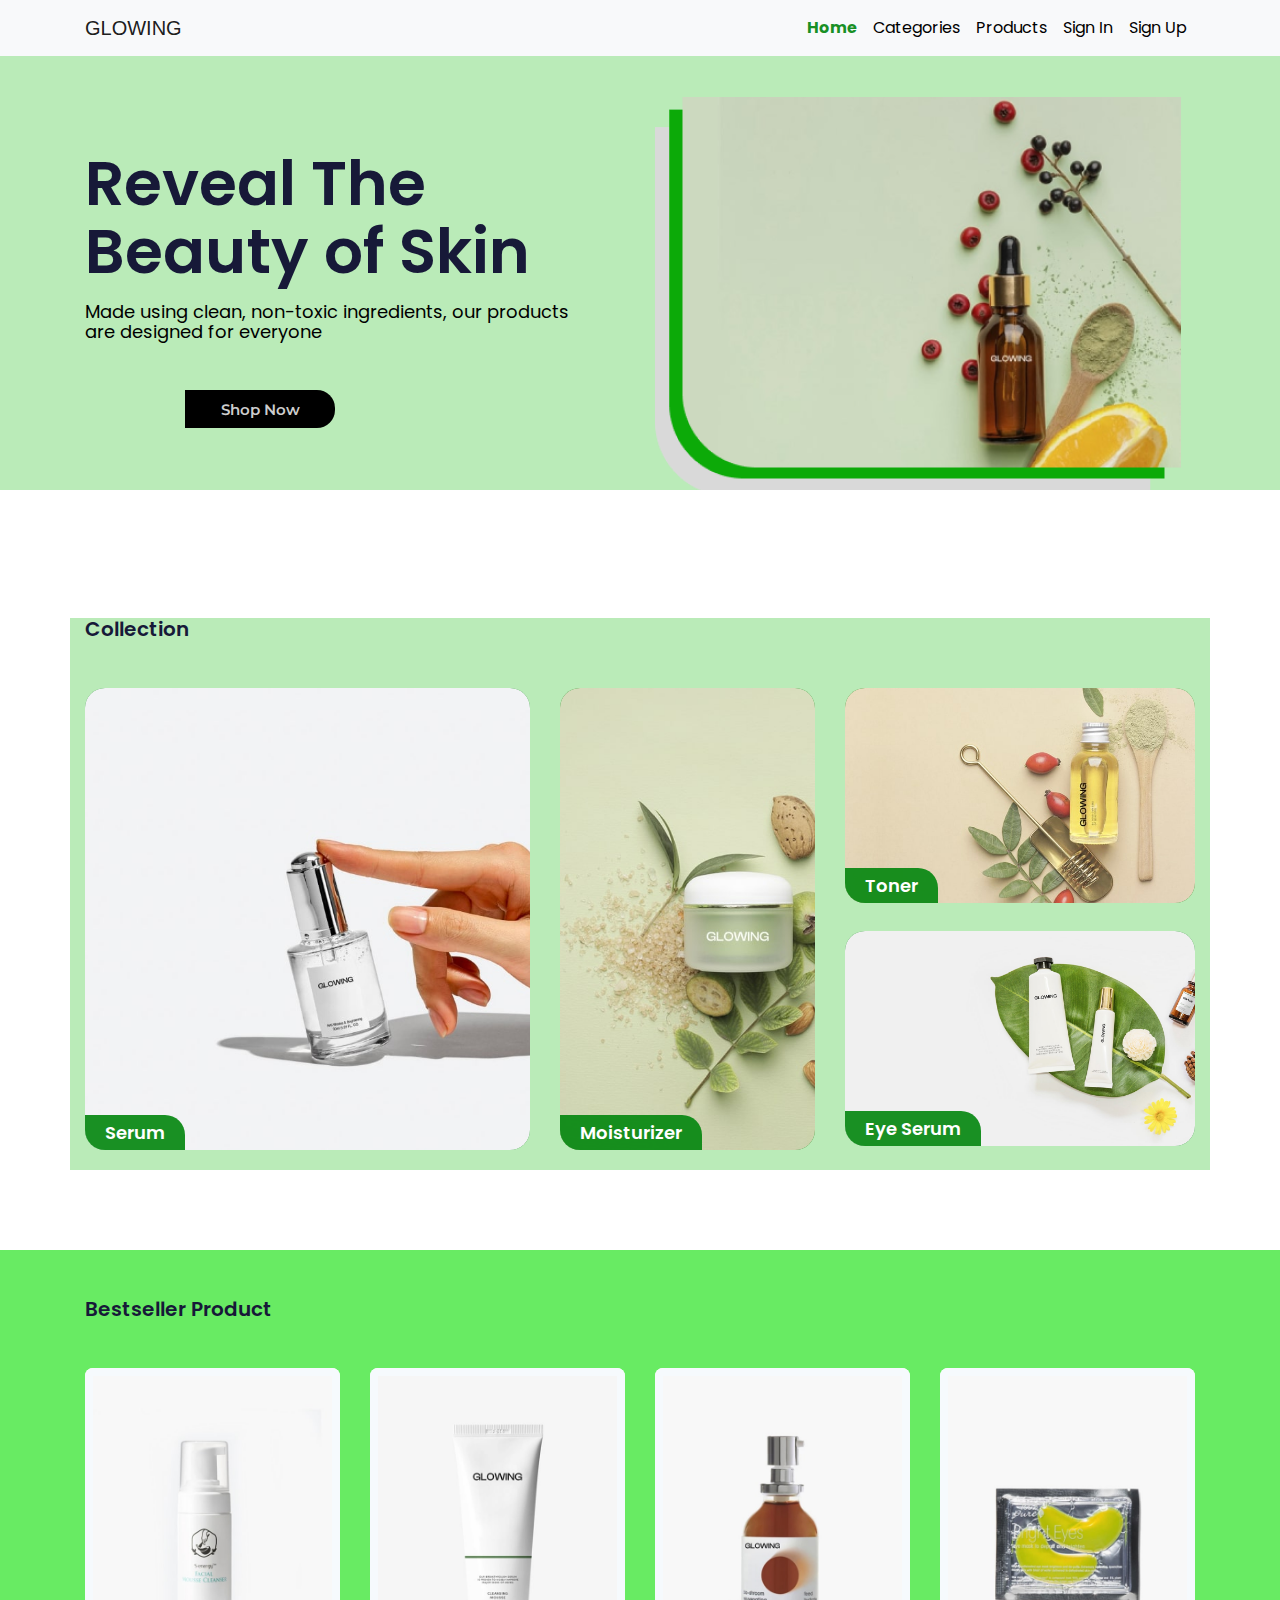
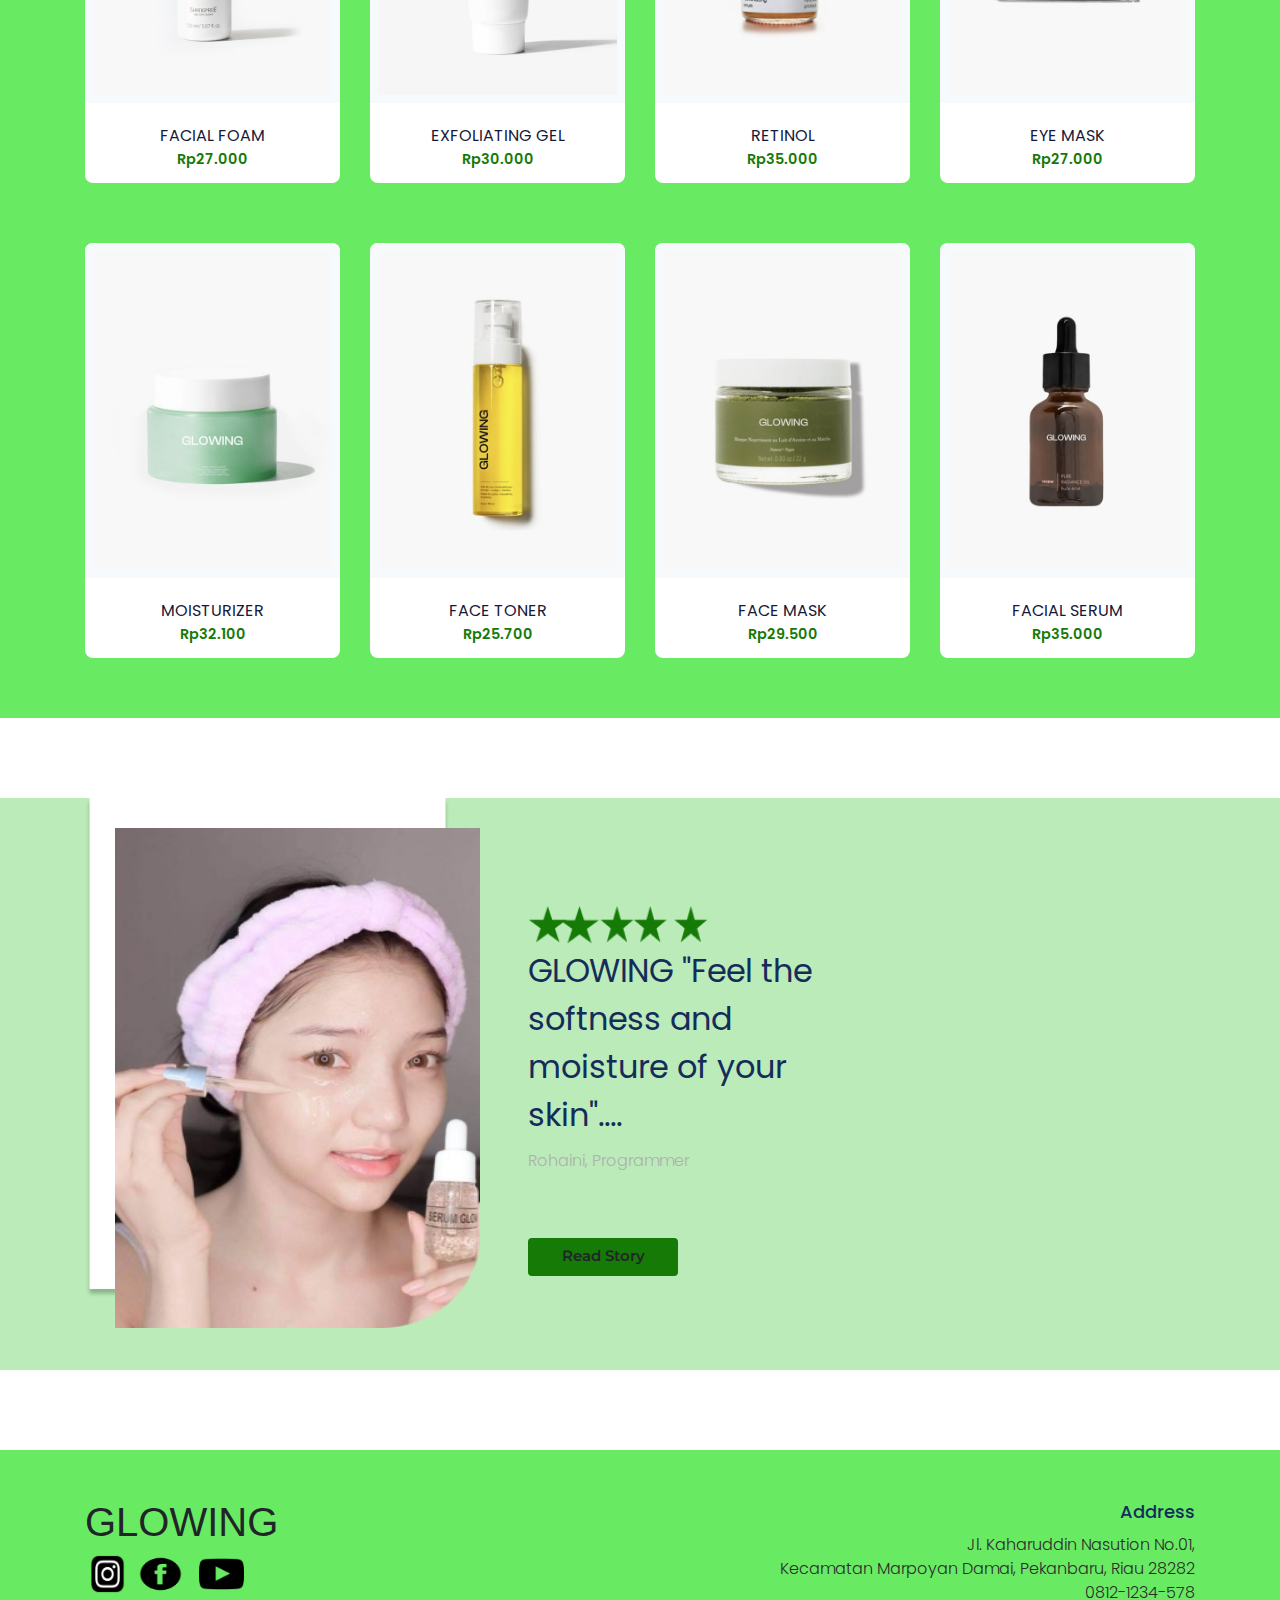
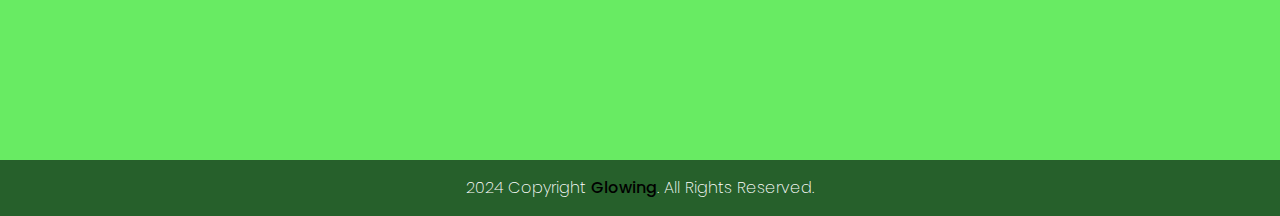
<file: index.html>
<!DOCTYPE html>
<html lang="en">
<head>
    <meta charset="UTF-8">
    <meta http-equiv="X-UA-Compatible" content="IE=edge">
    <meta name="viewport" content="width=device-width, initial-scale=1.0">
    <link rel="stylesheet" href="frontend/libraries/bootstrap/css/bootstrap.css">
    <link href="https://fonts.googleapis.com/css2?family=Montserrat:wght@100;300;400;500;600;700;800&family=Poppins:wght@400;500;600;800&display=swap" rel="stylesheet">
    <link rel="stylesheet" href="frontend/styles/main.css">
    <title>GLOWING</title>
</head>
<body>
  <header>
    <nav class="navbar navbar-expand-lg navbar-light fixed-top bg-light">
      <div class="container">
        <a class="navbar-brand" href="#">
          GLOWING
        </a>
        <button class="navbar-toggler" type="button" data-toggle="collapse" data-target="#navbarSupportedContent" aria-controls="navbarSupportedContent" aria-expanded="false" aria-label="Toggle navigation">
          <span class="navbar-toggler-icon"></span>
        </button>
        <div class="collapse navbar-collapse" id="navbarSupportedContent">
          <ul class="navbar-nav ml-auto">
            <li class="nav-item">
              <a class="nav-link active" href="index.html">Home</a>
            </li>
            <li class="nav-item">
              <a class="nav-link" href="#">Categories</a>
            </li>
            <li class="nav-item">
              <a class="nav-link" href="pages/detail.html">Products</a>
            </li>
            <li class="nav-item">
              <a class="nav-link" href="pages/login.html">Sign In</a>
            </li>
            <li class="nav-item">
              <a class="nav-link" href="#">Sign Up</a>
            </li>
          </ul>
        </div>
      </div>
    </nav>
  </header>

  <!-- Hero Banner -->
  <section class="pt-5 hero-banner">
    <div class="container">
      <div class="row align-items-center">
        <div class="col-md-6 pr-5">
          <h1 class="mb-3">
            Reveal The <br> Beauty of Skin
          </h1>
          <p class="mb-5 w-100">
            Made using clean, non-toxic ingredients, our products <br> are designed for everyone
          </p>
          <button class="btn btn-cta p-2">Shop Now</button>
        </div>
  
        <div class="col-md-6 pl-6 mt-5">
          <div>
            <img src="frontend/images/banner 1.png" alt="" class="img-fluid ">
            <!-- <img src="frontend/images/banner-frame.png" alt="" class="img-fluid position-absolute banner-img-frame">
            <img src="frontend/images/banner-frame-1.png" alt="" class="img-fluid position-absolute banner-img-frame-1"> -->
          </div>
        </div>
      </div>
    </div>
  </section>

  <!-- Trend Categories -->
  <section class="container categories">
    <h4 class="mb-5">Collection</h4>
    <div class="row">
      <div class="col-6 col-md-5 component-categories d-block">
        <div class="tag">
          <span>Serum</span>
        </div>
        <a href="pages/detail.html">
          <div class="categories-thumbnail">
            <div class="categories-image" style="background-image: url('frontend/images/collection-1.jpg');">
            </div>
          </div>
        </a>
      </div>
      <div class="col-6 col-md-3 component-categories d-block">
        <div class="tag">
          <span>Moisturizer</span>
        </div>
        <a href="pages/detail.html">
          <div class="categories-thumbnail">
            <div class="categories-image" style="background-image: url('frontend/images/collection-2.jpg');">

            </div>
          </div>
        </a>
        <!-- <div class="card">card</div> -->
      </div>
      <div class="col-12 col-md-4">
        <div class="row">
          <div class="col-12 col-md-12 component-categories d-block">
            <div class="tag">
              <span>Toner</span>
            </div>
            <a href="pages/detail.html">
              <div class="categories-thumbnail-small">
                <div class="categories-image" style="background-image: url('frontend/images/collection-3.jpg');">
    
                </div>
              </div>
            </a>
          </div>
        </div>
        <div class="row mt-2">
          <div class="col-12 col-md-12 component-categories d-block">
            <div class="tag">
              <span>Eye Serum</span>
            </div>
            <a href="pages/detail.html">
              <div class="categories-thumbnail-small">
                <div class="categories-image" style="background-image: url('frontend/images/collection-4.jpg');">
    
                </div>
              </div>
            </a>
          </div>
        </div>
      </div>
    </div>
  </section>

  <!-- Bestseller Products -->
  <section class="popular-products">
    <div class="container">
      <div class="row">
        <div class="col-12">
          <h4 class="mb-5 mt-5">Bestseller Product</h4>
        </div>
      </div>
      <div class="row">
        <div class="col-6 col-md-4 col-lg-3">
          <a href="pages/detail.html" class="component-products d-block"> 
            <div class="products-image mb-4">
              <img src="frontend/images/product-01.jpg" alt="" class="w-100">
            </div>
            <div class="products-text mb-2">
              Facial Foam
            </div>
            <div class="products-price">
              Rp27.000
            </div>
          </a>
        </div>
        <div class="col-6 col-md-4 col-lg-3">
          <a href="pages/detail.html" class="component-products d-block"> 
            <div class="products-image mb-4">
              <img src="frontend/images/product-02.jpg" alt="" class="w-100">
            </div>
            <div class="products-text mb-2">
              Exfoliating Gel
            </div>
            <div class="products-price">
              Rp30.000
            </div>
          </a>
        </div>
        <div class="col-6 col-md-4 col-lg-3">
          <a href="pages/detail.html" class="component-products d-block"> 
            <div class="products-image mb-4">
              <img src="frontend/images/product-03.jpg" alt="" class="w-100">
            </div>
            <div class="products-text mb-2">
              Retinol
            </div>
            <div class="products-price">
              Rp35.000
            </div>
          </a>
        </div>
        <div class="col-6 col-md-4 col-lg-3">
          <a href="pages/detail.html" class="component-products d-block"> 
            <div class="products-image mb-4">
              <img src="frontend/images/product-04.jpg" alt="" class="w-100">
            </div>
            <div class="products-text mb-2">
              Eye Mask
            </div>
            <div class="products-price">
              Rp27.000
            </div>
          </a>
        </div>
        <div class="col-6 col-md-4 col-lg-3">
          <a href="pages/detail.html" class="component-products d-block"> 
            <div class="products-image mb-4">
              <img src="frontend/images/product-05.jpg" alt="" class="w-100">
            </div>
            <div class="products-text mb-2">
              Moisturizer
            </div>
            <div class="products-price">
              Rp32.100
            </div>
          </a>
        </div>
        <div class="col-6 col-md-4 col-lg-3">
          <a href="pages/detail.html" class="component-products d-block"> 
            <div class="products-image mb-4">
              <img src="frontend/images/product-06.jpg" alt="" class="w-100">
            </div>
            <div class="products-text mb-2">
              Face Toner
            </div>
            <div class="products-price">
              Rp25.700
            </div>
          </a>
        </div>
        <div class="col-6 col-md-4 col-lg-3">
          <a href="pages/detail.html" class="component-products d-block"> 
            <div class="products-image mb-4">
              <img src="frontend/images/product-07.jpg" alt="" class="w-100">
            </div>
            <div class="products-text mb-2">
              Face Mask
            </div>
            <div class="products-price">
              Rp29.500
            </div>
          </a>
        </div>
        <div class="col-6 col-md-4 col-lg-3">
          <a href="pages/detail.html" class="component-products d-block"> 
            <div class="products-image mb-4">
              <img src="frontend/images/product-08.jpg" alt="" class="w-100">
            </div>
            <div class="products-text mb-2">
              Facial Serum
            </div>
            <div class="products-price">
              Rp35.000
            </div>
          </a>
        </div>
      </div>
    </div>
  </section>

  <!-- Testimonial -->
  <section class="testimonial">
    <div class="container">
      <div class="row align-items-center">
        <div class="col-auto">
          <div class="testimonial-hero">
            <img src="frontend/images/testimonial-hero.png" alt="Testimonial" class="position-absolute testimonial-hero-image">
            <img src="frontend/images/testimonial-frame.png" alt="Testimonial" class="testimonial-frame">
          </div>
        </div>
        <div class="colfa-rotate-180 col-md-4 ml-5">
          <div class="stars align-items-center">
            <img src="frontend/images/STAR.png" alt="">
          </div>
          <h2 class="testimonial-text">GLOWING "Feel the softness and moisture of your skin"....</h2>
          <p class="testimonial-name
          ">Rohaini, Programmer</p>
          
          <a href="#" class="btn btn-testimonial mt-5">
            Read Story
          </a>
        </div>
      </div>
    </div><br><br><br>
  </section>

  <!-- Footer -->
  <div class="footer">
    <div class="container">
      <div class="row">
        <div class="col-6">
          <h1 class="mt-5 text-uppercase">Glowing</h1>
          <div class="d-flex flex-row">
            <a href="https://mail.google.com/mail/u/0/#inbox">
              <img src="frontend/images/icon-ig.png">
            </a>
            <img src="frontend/images/icon-fb.png"  class="ml-2">
            <img src="frontend/images/icon-youtube.png"  class="ml-3">
          </div>
        </div>
        <div class="col-6">
          <div class="footer-tag mt-5">
            <h3>Address</h3>
            <p>Jl. Kaharuddin Nasution No.01, <br>
              Kecamatan Marpoyan Damai, Pekanbaru, Riau 28282 <br>0812-1234-578
            </p>
          </div>
        </div>
      </div>
    </div>
  </div>

  <footer>
    <div class="container">
      <div class="row">
        <div class="col-12 text-center">
          <p class="pt-3">
            2024 Copyright <a href="#">Glowing</a>. All Rights Reserved.
          </p>
        </div>
      </div>
    </div>
  </footer> 


  <script src="frontend/libraries/jquery-3.6.0.min.js"></script>
  <script src="frontend/libraries/bootstrap/js/bootstrap.js"></script>
</body>
</html>
</file>
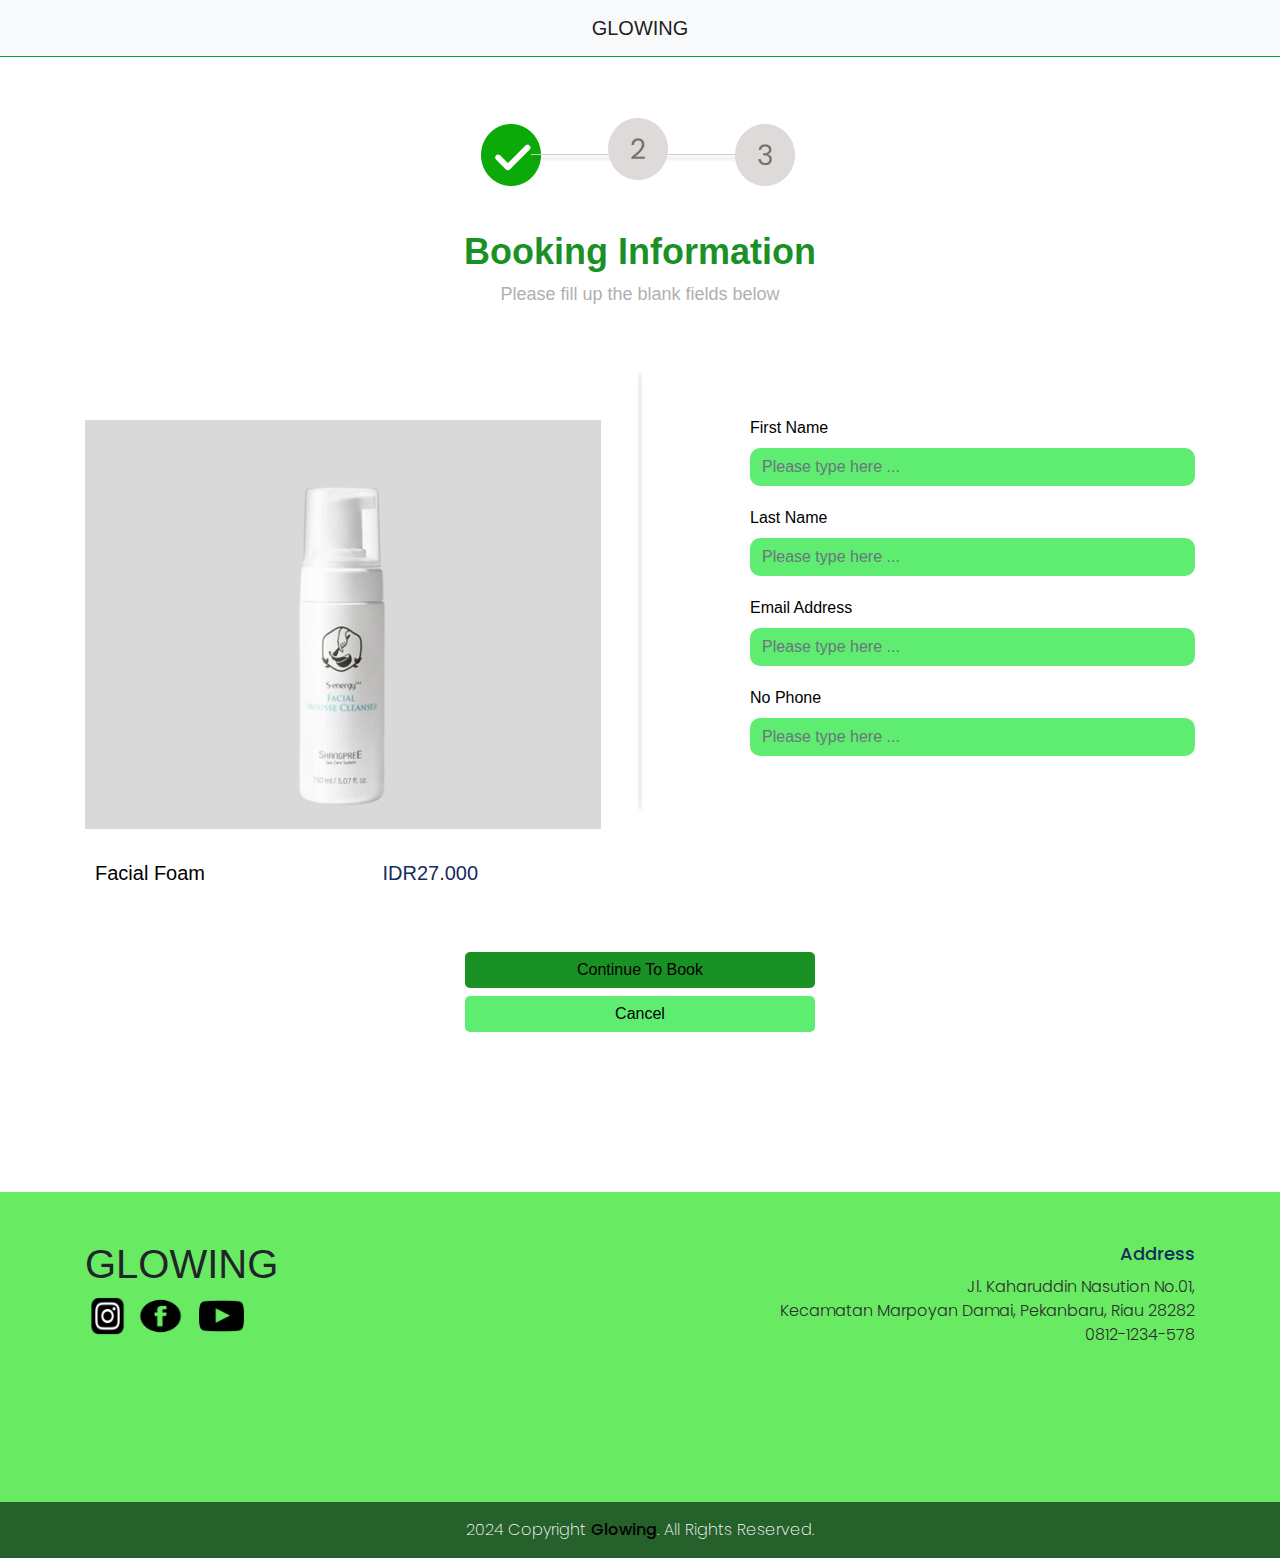
<file: pages/booking_page.html>
<!DOCTYPE html>
<html lang="en">
<head>
    <meta charset="UTF-8">
    <meta http-equiv="X-UA-Compatible" content="IE=edge">
    <meta name="viewport" content="width=device-width, initial-scale=1.0">
    <link rel="stylesheet" href="../frontend/libraries/bootstrap/css/bootstrap.css">
    <link href="https://fonts.googleapis.com/css2?family=Montserrat:wght@100;300;400;500;600;700;800&family=Poppins:wght@400;500;600;800&display=swap" rel="stylesheet">
    <link rel="stylesheet" href="../frontend/styles/main.css">
    <title>Booking Page</title>
</head>
<body>
  <header>
    <nav class="navbar navbar-expand-lg navbar-light bg-light">
      <div class="container">
        <a class="navbar-brand mx-auto" href="../index.html">GLOWING</a>
      </div>
    </nav>
  </header>

  <!-- Page Content -->
  <div class="container booking-page-1">
    <div class="row">
        <div class="col-12">
            <img src="../frontend/images/stepper1.png" class="mx-auto d-block stepper">
        </div>
        <div class="col-12">
            <div class="text-center">
                <h1 class="title-booking">Booking Information</h1>
                <p class="subtitle-booking">Please fill up the blank fields below</p>
            </div>
        </div>
    </div>
    <div class="row mt-5">
        <div class="col-md-5 mt-5">
            <img src="../frontend/images/pic-booking.png" alt="">
            <div class="row mt-4">
                <div class="col-6">
                    <p class="brand-book">Facial Foam</p>
                </div>
                <div class="col-6">
                    <p class="price-book">IDR27.000</p>
                </div>
            </div>
        </div>
        <div class="col-md-2">
            <img src="../frontend/images/garis.png" class="mx-auto d-block">
        </div>
        <div class="col-md-5 mt-4 form-booking">
            <label>First Name</label>
            <div class="input-group">
                <input type="text" class="form-control" placeholder="Please type here ...">
            </div>
            <label>Last Name</label>
            <div class="input-group">
                <input type="text" class="form-control" placeholder="Please type here ...">
            </div>
            <label>Email Address</label>
            <div class="input-group">
                <input type="email" class="form-control" placeholder="Please type here ...">
            </div>
            <label>No Phone</label>
            <div class="input-group">
                <input type="number" class="form-control" placeholder="Please type here ...">
            </div>
        </div>
    </div>
    <div class="row mt-5 mb-5">
        <div class="col-4"></div>
        <div class="col-4">
            <div class="text-center">
                <a href="booking_page_2.html" type="button" class="btn btn-md btn-dark btn-block btn-continue-booking">Continue To Book</a>
                <a href="detail.html" type="button" class="btn btn-md btn-dark btn-block btn-cancel-booking mt-2">Cancel</a>
            </div>
        </div>
        <div class="col-4"></div>
    </div>
  </div>
  <!-- Akhir Page Content -->

  <!-- Footer -->
  <div class="footer">
    <div class="container">
      <div class="row">
        <div class="col-6">
          <h1 class="mt-5 text-uppercase">Glowing</h1>
          <div class="d-flex flex-row">
            <img src="../frontend/images/icon-ig.png">
            <img src="../frontend/images/icon-fb.png"  class="ml-2">
            <img src="../frontend/images/icon-youtube.png"  class="ml-3">
          </div>
        </div>
        <div class="col-6">
          <div class="footer-tag mt-5">
            <h3>Address</h3>
            <p>Jl. Kaharuddin Nasution No.01, <br>
              Kecamatan Marpoyan Damai, Pekanbaru, Riau 28282 <br>0812-1234-578
            </p>
          </div>
        </div>
      </div>
    </div>
  </div>

  <footer>
    <div class="container">
      <div class="row">
        <div class="col-12 text-center">
          <p class="pt-3">
            2024 Copyright <a href="#">Glowing</a>. All Rights Reserved.
          </p>
        </div>
      </div>
    </div>
  </footer>
  
  



  <script src="../frontend/libraries/jquery-3.6.0.min.js"></script>
  <script src="../frontend/libraries/bootstrap/js/bootstrap.js"></script>
</body>
</html>
</file>
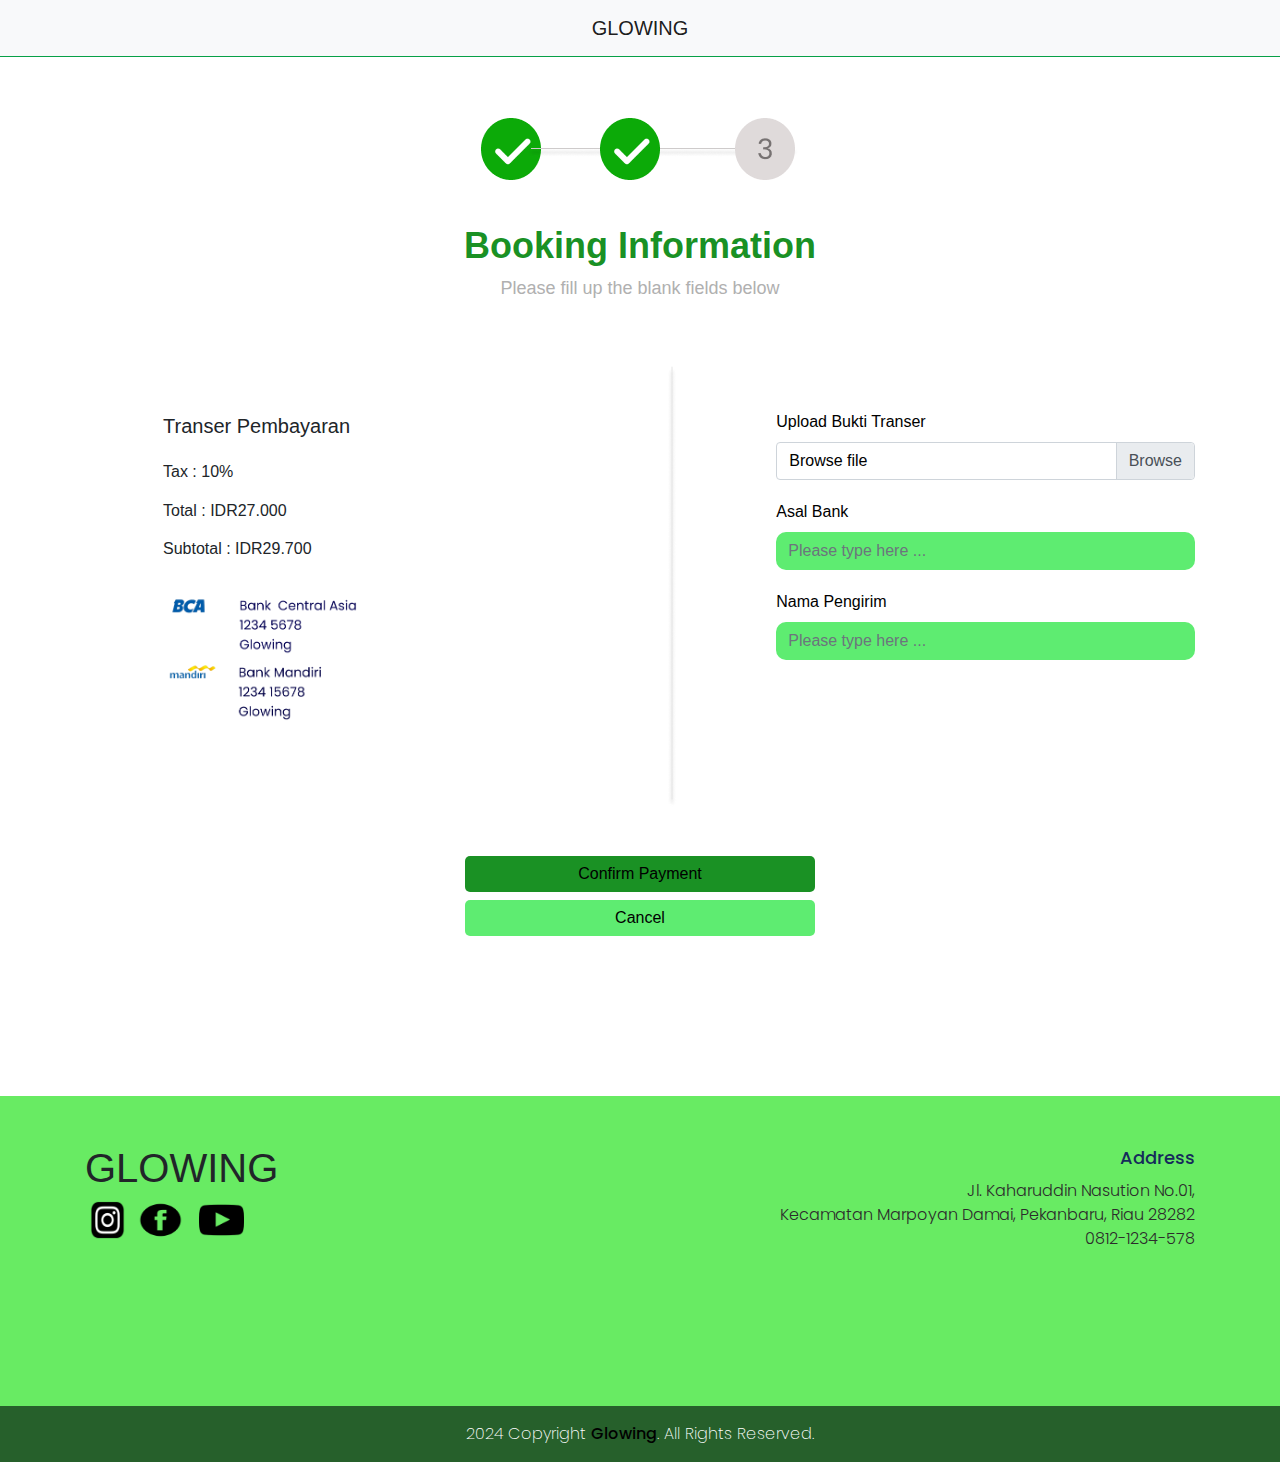
<file: pages/booking_page_2.html>
<!DOCTYPE html>
<html lang="en">
<head>
    <meta charset="UTF-8">
    <meta http-equiv="X-UA-Compatible" content="IE=edge">
    <meta name="viewport" content="width=device-width, initial-scale=1.0">
    <link rel="stylesheet" href="../frontend/libraries/bootstrap/css/bootstrap.css">
    <link href="https://fonts.googleapis.com/css2?family=Montserrat:wght@100;300;400;500;600;700;800&family=Poppins:wght@400;500;600;800&display=swap" rel="stylesheet">
    <link rel="stylesheet" href="../frontend/styles/main.css">
    <title>Booking Page</title>
</head>
<body>
  <header>
    <nav class="navbar navbar-expand-lg navbar-light bg-light">
      <div class="container">
        <a class="navbar-brand mx-auto" href="../index.html">GLOWING</a>
      </div>
    </nav>
  </header>

  <!-- Page Content -->
  <div class="container booking-page-1">
    <div class="row">
        <div class="col-12">
            <img src="../frontend/images/stepper2.png" class="mx-auto d-block stepper">
        </div>
        <div class="col-12">
            <div class="text-center">
                <h1 class="title-booking">Booking Information</h1>
                <p class="subtitle-booking">Please fill up the blank fields below</p>
            </div>
        </div>
    </div>
    <div class="row mt-5 ml-5">
        <div class="col-md-5 mt-5">
            <div class="col-12">
              <h5 class="mb-4">Transer Pembayaran</h5>
              <h6>Tax : 10% <br><br> Total : IDR27.000 <br><br> Subtotal : IDR29.700</h6>
            </div>
            <div class="col-12">
              <img src="../frontend/images/Item-bank.png" class="mt-4 w-50">
            </div>
        </div>
        <div class="col-md-2">
            <img src="../frontend/images/garis.png" class="mx-auto d-block">
        </div>
        <div class="col-md-5 mt-4 form-booking">
          <label>Upload Bukti Transer</label>
          <div class="input-group">
            <div class="custom-file mt-0">
              <input type="file" class="custom-file-input" id="inputGroupFile01" aria-describedby="inputGroupFileAddon01">
              <label class="custom-file-label mt-0">Browse file</label>
            </div>
          </div>
          <label>Asal Bank</label>
          <div class="input-group">
              <input type="text" class="form-control" placeholder="Please type here ...">
          </div>
          <label>Nama Pengirim</label>
          <div class="input-group">
              <input type="text" class="form-control" placeholder="Please type here ...">
          </div>
        </div>
    </div>
    <div class="row mt-5 mb-5">
        <div class="col-4"></div>
        <div class="col-4">
            <div class="text-center">
                <a href="finish.html" type="button" class="btn btn-md btn-dark btn-block btn-continue-booking">Confirm Payment</a>
                <a href="detail.html" type="button" class="btn btn-md btn-dark btn-block btn-cancel-booking mt-2">Cancel</a>
            </div>
        </div>
        <div class="col-4"></div>
    </div>
  </div>
  <!-- Akhir Page Content -->

  <!-- Footer -->
  <div class="footer">
    <div class="container">
      <div class="row">
        <div class="col-6">
          <h1 class="mt-5 text-uppercase">Glowing</h1>
          <div class="d-flex flex-row">
            <img src="../frontend/images/icon-ig.png">
            <img src="../frontend/images/icon-fb.png"  class="ml-2">
            <img src="../frontend/images/icon-youtube.png"  class="ml-3">
          </div>
        </div>
        <div class="col-6">
          <div class="footer-tag mt-5">
            <h3>Address</h3>
            <p>Jl. Kaharuddin Nasution No.01, <br>
              Kecamatan Marpoyan Damai, Pekanbaru, Riau 28282 <br>0812-1234-578
            </p>
          </div>
        </div>
      </div>
    </div>
  </div>

  <footer>
    <div class="container">
      <div class="row">
        <div class="col-12 text-center">
          <p class="pt-3">
            2024 Copyright <a href="#">Glowing</a>. All Rights Reserved.
          </p>
        </div>
      </div>
    </div>
  </footer>
  
  



  <script src="../frontend/libraries/jquery-3.6.0.min.js"></script>
  <script src="../frontend/libraries/bootstrap/js/bootstrap.js"></script>
</body>
</html>
</file>
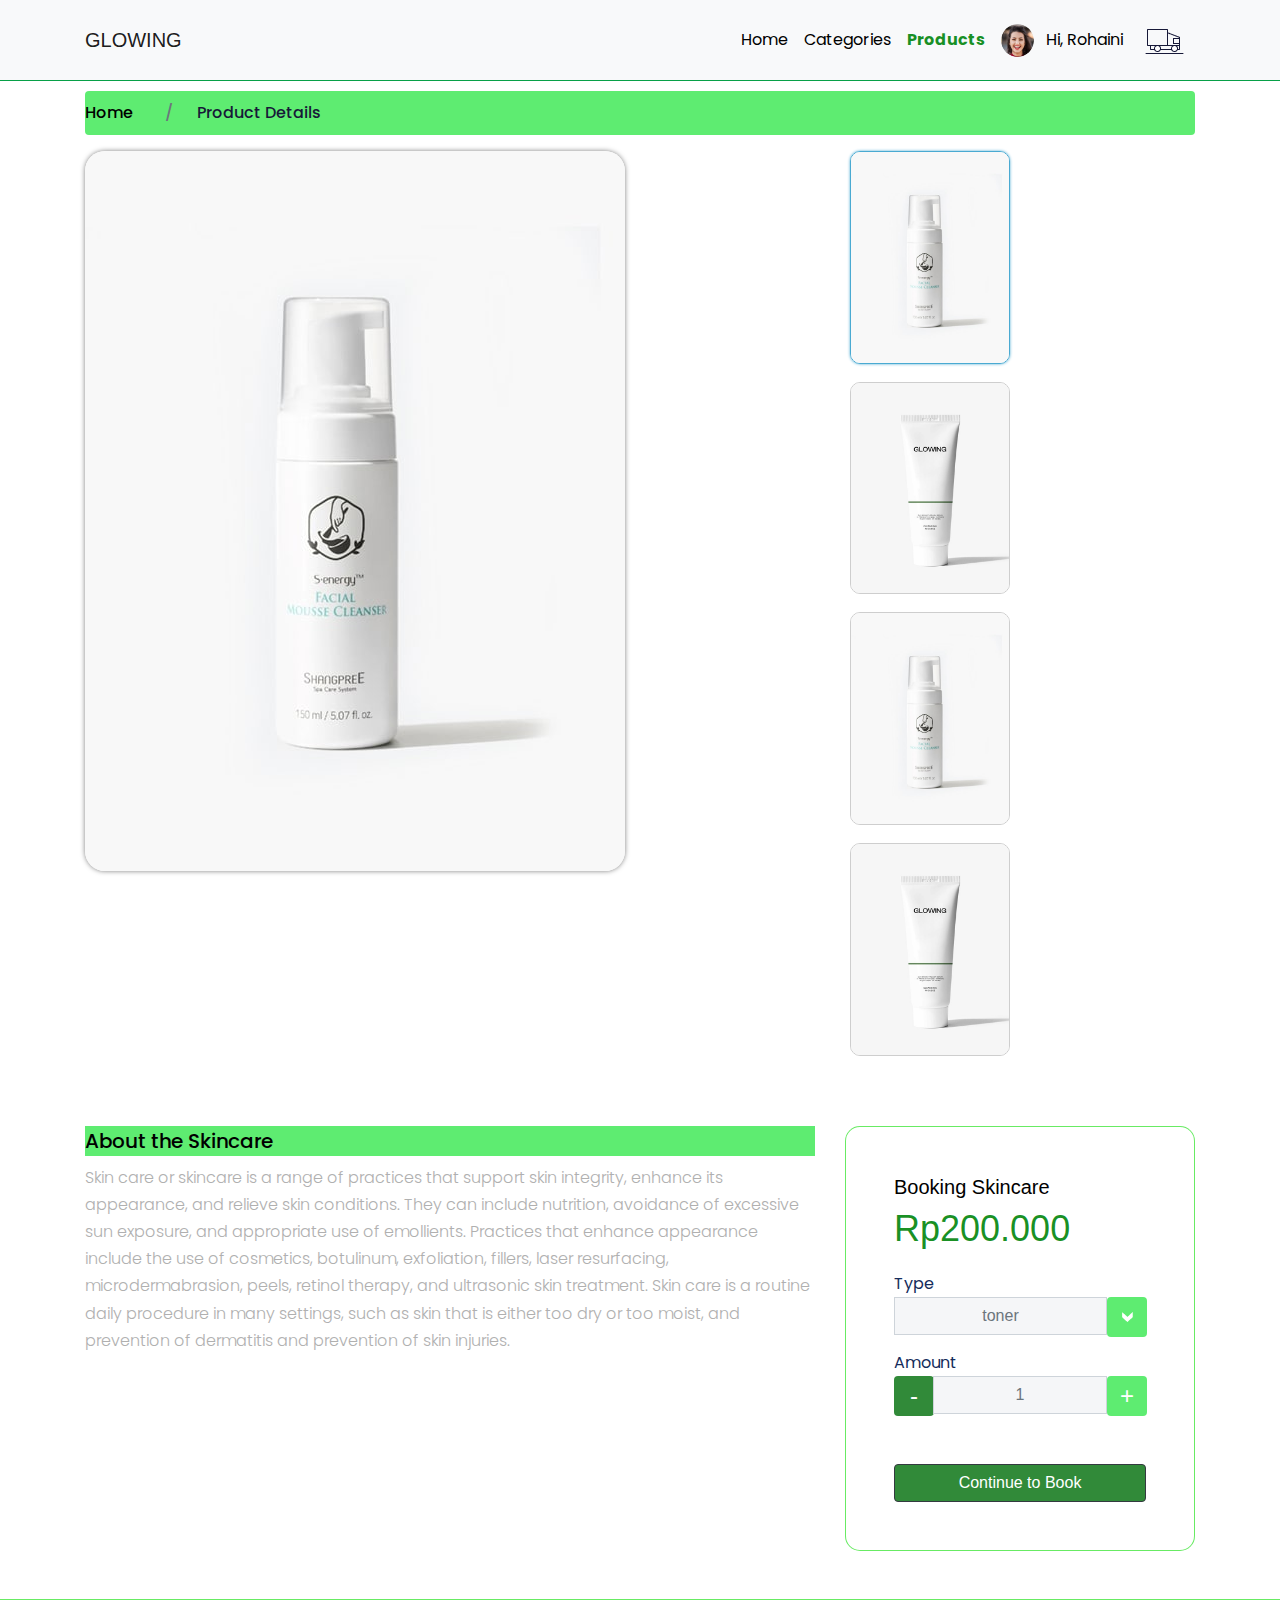
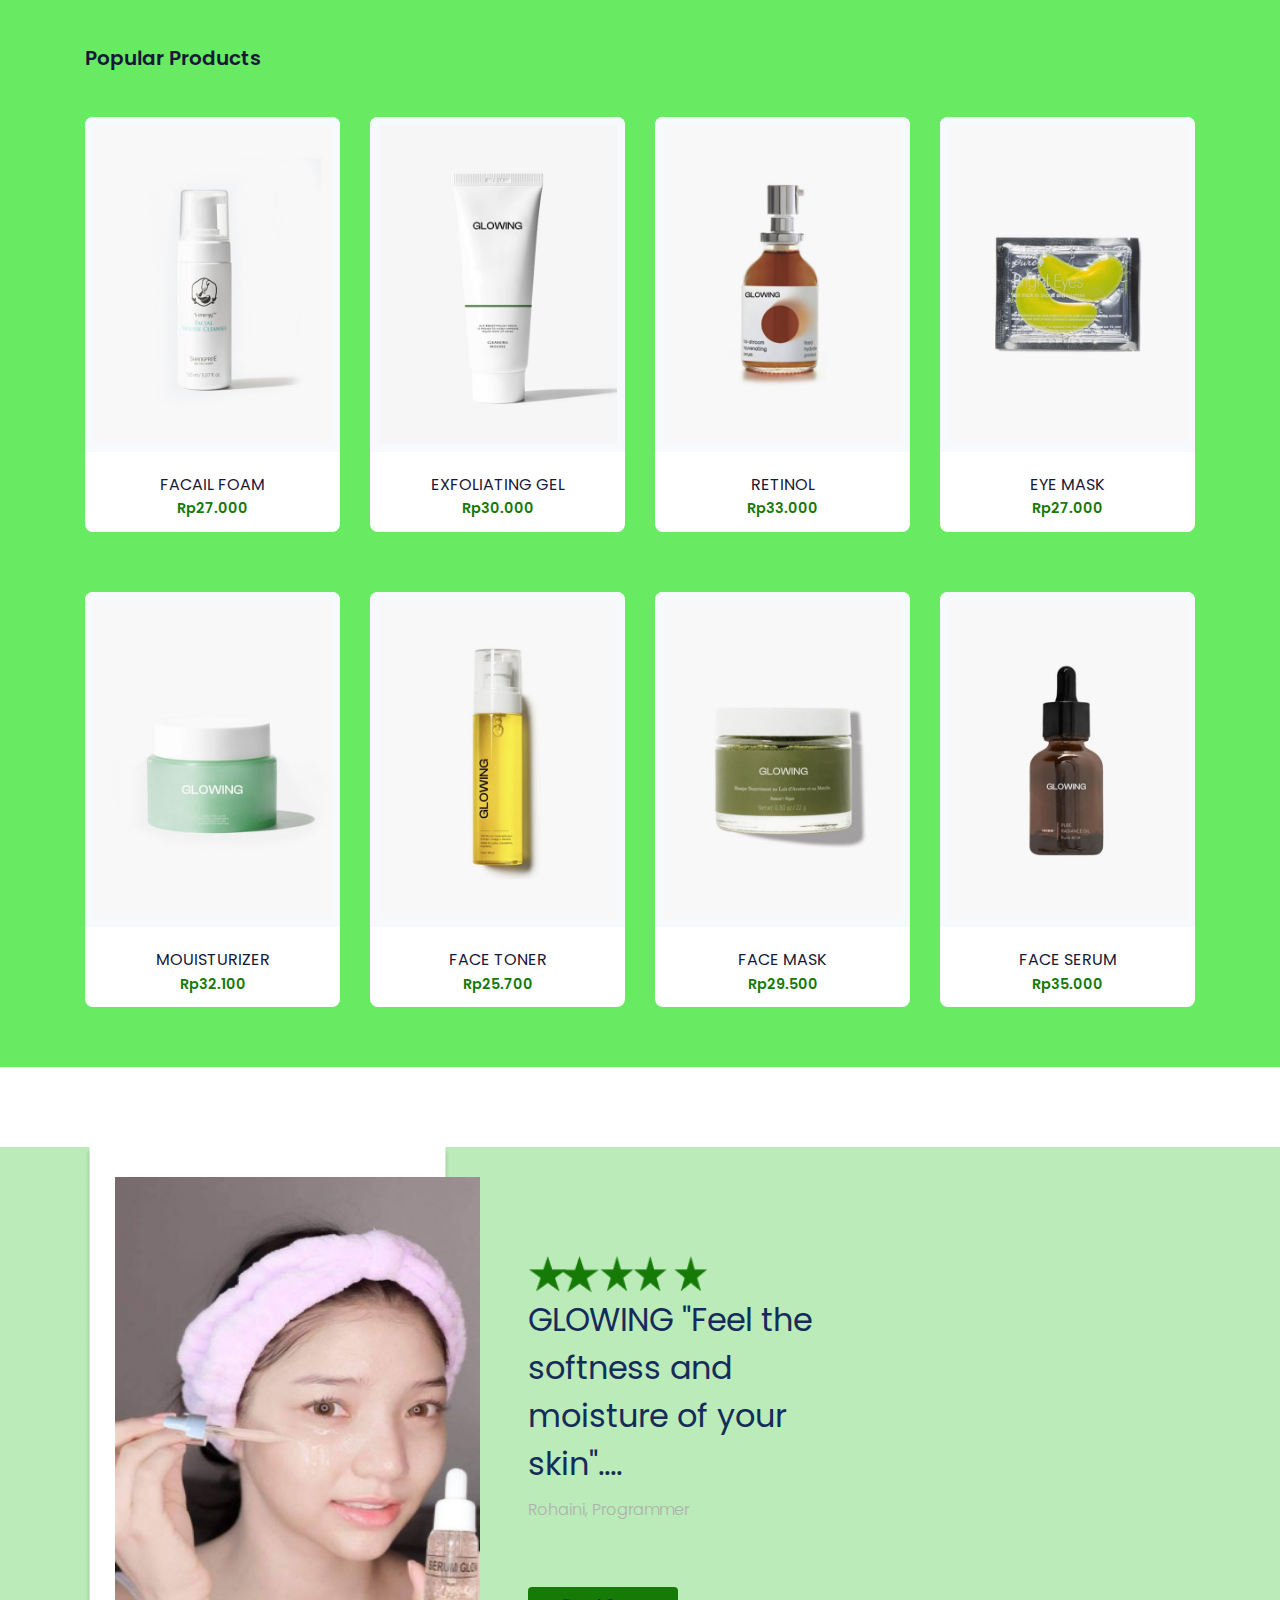
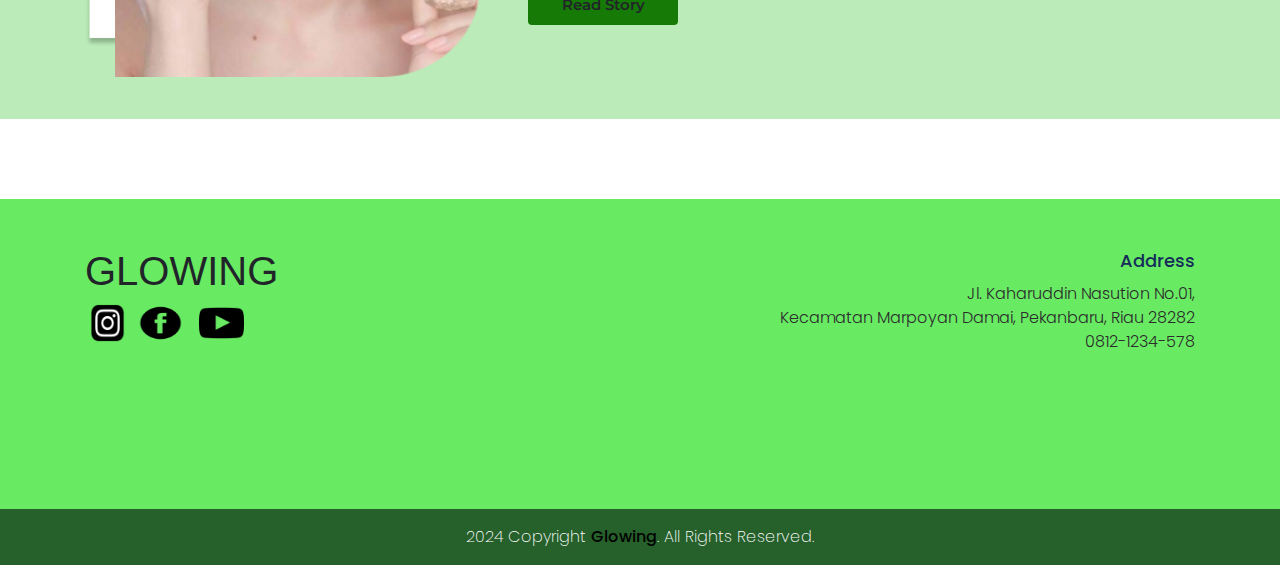
<file: pages/detail.html>
<!DOCTYPE html>
<html lang="en">
<head>
    <meta charset="UTF-8">
    <meta http-equiv="X-UA-Compatible" content="IE=edge">
    <meta name="viewport" content="width=device-width, initial-scale=1.0">
    <link rel="stylesheet" href="../frontend/libraries/bootstrap/css/bootstrap.css">
    <link href="https://fonts.googleapis.com/css2?family=Montserrat:wght@100;300;400;500;600;700;800&family=Poppins:wght@400;500;600;800&display=swap" rel="stylesheet">
    <link rel="stylesheet" href="../frontend/styles/main.css">
    <link rel="stylesheet" href="../frontend/libraries/xzoom/xzoom.css">
    
    <title>Detail</title>
</head>
<body>
  <header>
    <nav class="navbar navbar-expand-lg navbar-light bg-light">
      <div class="container">
        <a class="navbar-brand" href="#">GLOWING</a>
        <button class="navbar-toggler" type="button" data-toggle="collapse" data-target="#navbarSupportedContent" aria-controls="navbarSupportedContent" aria-expanded="false" aria-label="Toggle navigation">
          <span class="navbar-toggler-icon"></span>
        </button>

        <div class="collapse navbar-collapse" id="navbarSupportedContent">
          <ul class="navbar-nav ml-auto">
            <li class="nav-item">
              <a class="nav-link" href="../index.html">Home</a>
            </li>
            <li class="nav-item">
              <a class="nav-link" href="#">Categories</a>
            </li>
            <li class="nav-item">
              <a class="nav-link active" href="#">Products</a>
            </li>
          </ul>
          <!-- Desktop Menu -->
          <ul class="navbar-nav d-none d-lg-flex">
            <li class="nav-item dropdown">
              <a href="#" class="nav-link mt-2" id="navbarDropdown" role="button" data-toggle="dropdown">
                <img src="../frontend/images/icon_user.png" alt="icon user" class="rounded-circle mr-2 profile-picture">
                Hi, Rohaini
              </a>
            </li>
            <li class="nav-item">
              <a href="#" class="nav-link d-inline-block">
                <img src="../frontend/images/ic_cart.png" alt="">
              </a>
            </li>
          </ul>
        </div>
      </div>
    </nav>
  </header>

  <!-- Page Content -->
  <div class="page-content page-details">
    <section class="bike-breadcrumbs">
      <div class="container">
        <div class="row">
          <div class="col-12">
            <nav>
              <ol class="breadcrumb">
                <li class="breadcrumb-item">
                  <a href="">Home</a>
                </li>
                <li class="breadcrumb-item active">
                  Product Details
                </li>
              </ol>
            </nav>
          </div>
        </div>
      </div>
    </section>

    <section class="bike-gallery">
      <div class="container">
        <div class="row">
          <div class="col-10 col-md-8">
            <div class="xzoom-container">
              <img 
                src="../frontend/images/product-details1.jpg" 
                class="xzoom w-100 main-image d-block" 
                id="xzoom-default"
                xoriginal="../frontend/images/product-details1.jpg">
            </div>
          </div>
          <div class="col-2 col-md-2">
            <div class="xzoom-thumbs">
              <a href="../frontend/images/product-details1.jpg">
                <img src="../frontend/images/product-details1.jpg" class="xzoom-gallery w-100" xpreview="../frontend/images/product-details1.jpg">
              </a>
              <a href="../frontend/images/product-details2.jpg">
                <img src="../frontend/images/product-details2.jpg" class="xzoom-gallery w-100 mt-2" xpreview="../frontend/images/product-details2.jpg">
              <a href="../frontend/images/product-details1.jpg">
                <img src="../frontend/images/product-details1.jpg" class="xzoom-gallery w-100 mt-2" xpreview="../frontend/images/product-details1.jpg">
              <a href="../frontend/images/product-details2.jpg">
                <img src="../frontend/images/product-details2.jpg" class="xzoom-gallery w-100 mt-2" xpreview="../frontend/images/product-details2.jpg">
              </a>
            </div> 
          </div>
        </div>
      </div>
    </section>

    <section class="bike-heading mb-5">
      <div class="container">
        <div class="row">
          <div class="col-lg-8">
            <h1>About the Skincare</h1>
            <p>Skin care or skincare is a range of practices that support skin integrity, enhance its appearance, and relieve skin conditions. They can include nutrition, avoidance of excessive sun exposure, and appropriate use of emollients. Practices that enhance appearance include the use of cosmetics, botulinum, exfoliation, fillers, laser resurfacing, microdermabrasion, peels, retinol therapy, and ultrasonic skin treatment. Skin care is a routine daily procedure in many settings, such as skin that is either too dry or too moist, and prevention of dermatitis and prevention of skin injuries.</p>
          </div>
          <div class="col-lg-4">
            <div class="card bordered p-5">
              <h5 class="booking-title">Booking Skincare</h5>
              <h2 class="booking-price">Rp200.000</h2>
              <p class="mb-0 subtitle">Type</p>
              <div class="input-number">
                <div class="input-group">
                  <input type="text" class="form-control" placeholder="toner">
                  <div class="input-group-prepend">
                    <div class="input-group-text plus">
                      <img src="../frontend/images/arrow.png">
                    </div>
                  </div>
                </div>
              </div>

              <p class="mb-0 subtitle">Amount</p>
              <div class="input-number">
                <div class="input-group">
                  <div class="input-group-prepend">
                    <div class="input-group-text minus">
                      -
                    </div>
                  </div>
                  <input type="text" class="form-control" placeholder="1">
                  <div class="input-group-prepend">
                    <div class="input-group-text plus">
                      +
                    </div>
                  </div>
                </div>
              </div>
              <a href="booking_page.html" class="btn btn-md btn-dark btn-block mt-5 btn-booking">Continue to Book</a>
            </div>
          </div>
        </div>
      </div>
    </section>
  </div>
  <!-- Akhir Page Content -->

  <!-- Popular Products -->
  <section class="popular-products">
    <div class="container">
      <div class="row">
        <div class="col-12">
          <h4 class="mb-5 mt-5">Popular Products</h4>
        </div>
      </div>
      <div class="row">
        <div class="col-6 col-md-4 col-lg-3">
          <a href="/products.html" class="component-products d-block"> 
            <div class="products-image mb-4">
              <img src="../frontend/images/product-01.jpg" alt="" class="w-100">
            </div>
            <div class="products-text mb-2">
              Facail Foam
            </div>
            <div class="products-price">
              Rp27.000
            </div>
          </a>
        </div>
        <div class="col-6 col-md-4 col-lg-3">
          <a href="/products.html" class="component-products d-block"> 
            <div class="products-image mb-4">
              <img src="../frontend/images/product-02.jpg" alt="" class="w-100">
            </div>
            <div class="products-text mb-2">
              Exfoliating Gel
            </div>
            <div class="products-price">
              Rp30.000
            </div>
          </a>
        </div>
        <div class="col-6 col-md-4 col-lg-3">
          <a href="/products.html" class="component-products d-block"> 
            <div class="products-image mb-4">
              <img src="../frontend/images/product-03.jpg" alt="" class="w-100">
            </div>
            <div class="products-text mb-2">
              Retinol
            </div>
            <div class="products-price">
              Rp33.000
            </div>
          </a>
        </div>
        <div class="col-6 col-md-4 col-lg-3">
          <a href="/products.html" class="component-products d-block"> 
            <div class="products-image mb-4">
              <img src="../frontend/images/product-04.jpg" alt="" class="w-100">
            </div>
            <div class="products-text mb-2">
              Eye Mask
            </div>
            <div class="products-price">
              Rp27.000
            </div>
          </a>
        </div>
        <div class="col-6 col-md-4 col-lg-3">
          <a href="/products.html" class="component-products d-block"> 
            <div class="products-image mb-4">
              <img src="../frontend/images/product-05.jpg" alt="" class="w-100">
            </div>
            <div class="products-text mb-2">
              Mouisturizer
            </div>
            <div class="products-price">
              Rp32.100
            </div>
          </a>
        </div>
        <div class="col-6 col-md-4 col-lg-3">
          <a href="/products.html" class="component-products d-block"> 
            <div class="products-image mb-4">
              <img src="../frontend/images/product-06.jpg" alt="" class="w-100">
            </div>
            <div class="products-text mb-2">
              Face Toner
            </div>
            <div class="products-price">
              Rp25.700
            </div>
          </a>
        </div>
        <div class="col-6 col-md-4 col-lg-3">
          <a href="/products.html" class="component-products d-block"> 
            <div class="products-image mb-4">
              <img src="../frontend/images/product-07.jpg" alt="" class="w-100">
            </div>
            <div class="products-text mb-2">
              Face Mask
            </div>
            <div class="products-price">
              Rp29.500
            </div>
          </a>
        </div>
        <div class="col-6 col-md-4 col-lg-3">
          <a href="/products.html" class="component-products d-block"> 
            <div class="products-image mb-4">
              <img src="../frontend/images/product-08.jpg" alt="" class="w-100">
            </div>
            <div class="products-text mb-2">
              Face Serum
            </div>
            <div class="products-price">
              Rp35.000
            </div>
          </a>
        </div>
      </div>
    </div>
  </section>

  <!-- Testimonial -->
  <section class="testimonial">
    <div class="container">
      <div class="row align-items-center">
        <div class="col-auto">
          <div class="testimonial-hero">
            <img src="../frontend/images/testimonial-hero.png" alt="Testimonial" class="position-absolute testimonial-hero-image">
            <img src="../frontend/images/testimonial-frame.png" alt="Testimonial" class="testimonial-frame">
          </div>
        </div>
        <div class="colfa-rotate-180 col-md-4 ml-5">
          <div class="stars align-items-center">
            <img src="../frontend/images/STAR.png" alt="">
          </div>
          <h2 class="testimonial-text">GLOWING "Feel the softness and moisture of your skin"....</h2>
          <p class="testimonial-name
          ">Rohaini, Programmer</p>
          
          <a href="#" class="btn btn-testimonial mt-5">
            Read Story
          </a>
        </div>
      </div>
    </div><br><br><br>
  </section>

  <!-- Footer -->
  <div class="footer">
    <div class="container">
      <div class="row">
        <div class="col-6">
          <h1 class="mt-5 text-uppercase">Glowing</h1>
          <div class="d-flex flex-row">
            <img src="../frontend/images/icon-ig.png">
            <img src="../frontend/images/icon-fb.png"  class="ml-2">
            <img src="../frontend/images/icon-youtube.png"  class="ml-3">
          </div>
        </div>
        <div class="col-6">
          <div class="footer-tag mt-5">
            <h3>Address</h3>
            <p>Jl. Kaharuddin Nasution No.01, <br>
              Kecamatan Marpoyan Damai, Pekanbaru, Riau 28282 <br>0812-1234-578
            </p>
          </div>
        </div>
      </div>
    </div>
  </div>

  <footer>
    <div class="container">
      <div class="row">
        <div class="col-12 text-center">
          <p class="pt-3">
            2024 Copyright <a href="#">Glowing</a>. All Rights Reserved.
          </p>
        </div>
      </div>
    </div>
  </footer>
  
  



  <script src="../frontend/libraries/jquery-3.6.0.min.js"></script>
  <script src="../frontend/libraries/bootstrap/js/bootstrap.js"></script>
  <script src="../frontend/libraries/xzoom/xzoom.min.js"></script>

  <script>
    $(document).ready(function () {
      $(".xzoom, .xzoom-gallery").xzoom({
        zoomWidth: 450,
        title: false,
        tint: "#333",
        Xoffset: 20,
      });
    });
  </script>
</body>
</html>
</file>
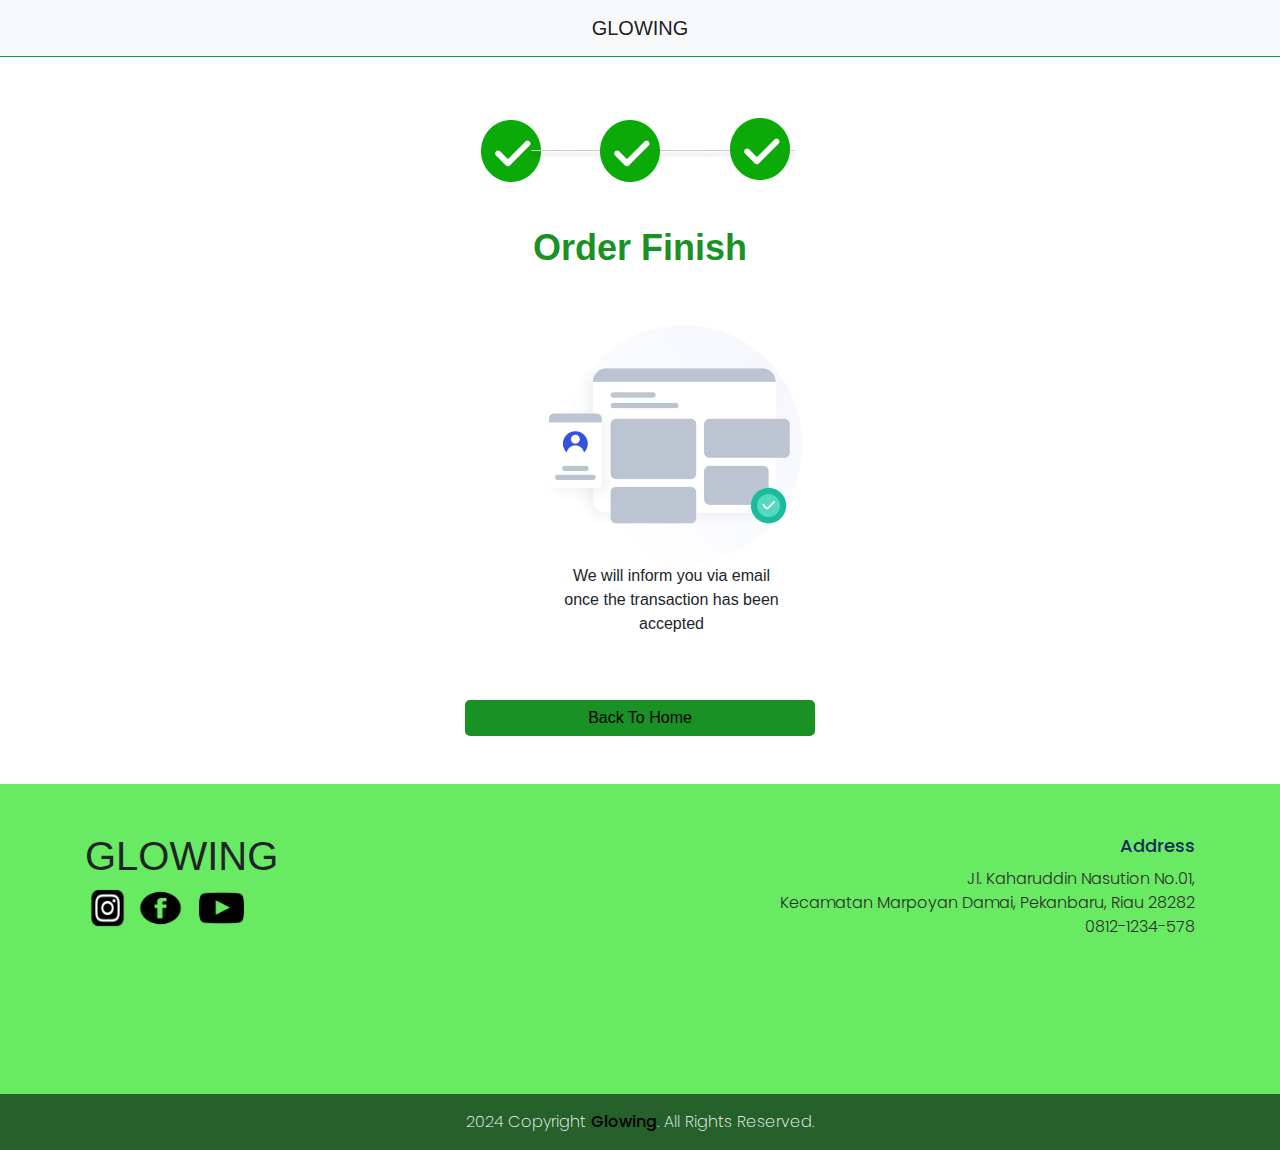
<file: pages/finish.html>
<!DOCTYPE html>
<html lang="en">
<head>
    <meta charset="UTF-8">
    <meta http-equiv="X-UA-Compatible" content="IE=edge">
    <meta name="viewport" content="width=device-width, initial-scale=1.0">
    <link rel="stylesheet" href="../frontend/libraries/bootstrap/css/bootstrap.css">
    <link href="https://fonts.googleapis.com/css2?family=Montserrat:wght@100;300;400;500;600;700;800&family=Poppins:wght@400;500;600;800&display=swap" rel="stylesheet">
    <link rel="stylesheet" href="../frontend/styles/main.css">
    <title>Booking Page</title>
</head>
<body>
  <header>
    <nav class="navbar navbar-expand-lg navbar-light bg-light">
      <div class="container">
        <a class="navbar-brand mx-auto" href="../index.html">GLOWING</a>
      </div>
    </nav>
  </header>

  <!-- Page Content -->
  <div class="container">
    <div class="row">
        <div class="col-12">
            <img src="../frontend/images/stepper3.png" class="mx-auto d-block stepper">
        </div>
        <div class="col-12">
            <div class="text-center">
                <h1 class="title-booking">Order Finish</h1>
            </div>
        </div>
    </div>
    <div class="row mt-5 ml-5">
      <div class="col-12">
        <div class="text-center">
          <img src="../frontend/images/logo_finish.png" class="w-25">
          <p>We will inform you via email <br>  once the transaction has been <br> accepted</p>
        </div>
      </div>
    </div>
    <div class="row mt-5 mb-5">
      <div class="col-md-4"></div>
      <div class="col-md-4">
          <div class="text-center">
              <a href="../index.html" type="button" class="btn btn-md btn-dark btn-block btn-continue-booking">Back To Home</a>
          </div>
      </div>
      <div class="col-md-4"></div>
    </div>
  </div>
  <!-- Akhir Page Content -->

  <!-- Footer -->
  <div class="footer">
    <div class="container">
      <div class="row">
        <div class="col-6">
          <h1 class="mt-5 text-uppercase">Glowing</h1>
          <div class="d-flex flex-row">
            <img src="../frontend/images/icon-ig.png">
            <img src="../frontend/images/icon-fb.png"  class="ml-2">
            <img src="../frontend/images/icon-youtube.png"  class="ml-3">
          </div>
        </div>
        <div class="col-6">
          <div class="footer-tag mt-5">
            <h3>Address</h3>
            <p>Jl. Kaharuddin Nasution No.01, <br>
              Kecamatan Marpoyan Damai, Pekanbaru, Riau 28282 <br>0812-1234-578
            </p>
          </div>
        </div>
      </div>
    </div>
  </div>

  <footer>
    <div class="container">
      <div class="row">
        <div class="col-12 text-center">
          <p class="pt-3">
            2024 Copyright <a href="#">Glowing</a>. All Rights Reserved.
          </p>
        </div>
      </div>
    </div>
  </footer>
  
  



  <script src="../frontend/libraries/jquery-3.6.0.min.js"></script>
  <script src="../frontend/libraries/bootstrap/js/bootstrap.js"></script>
</body>
</html>
</file>
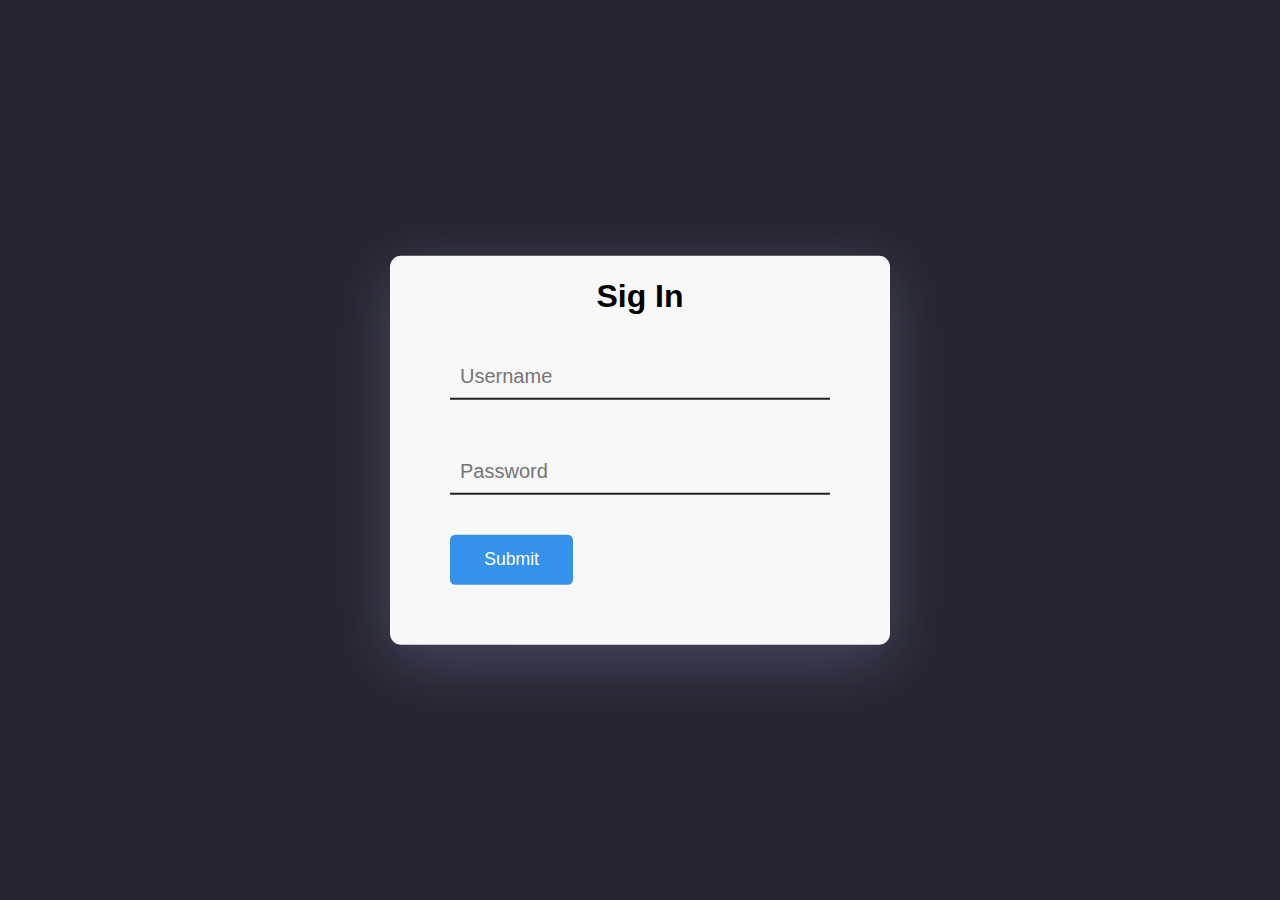
<file: pages/login.html>
<!DOCTYPE html>
<html lang="en">
<head>
    <meta charset="UTF-8">
    <meta name="viewport" content="width=device-width, initial-scale=1.0">
    <title>Document</title>
    <link rel="stylesheet" href="../frontend/styles/login.css">
    <link rel="stylesheet" href="../frontend/libraries/login.js">
</head>
<body>
    <div class="container">
        <h2>Sig In</h2>
      <input type="text" placeholder="Username" id="username" />
      <input type="password" placeholder="Password" id="password" />
      <button id="submit">Submit</button>
      <p id="message-ref">Signed Up Successfully!</p>
    </div>
</body>
</html>
</file>
<file: frontend/styles/main.css>
header {
    border-bottom: 1px solid #07a047;
    width: 100%;
    position: relative;

    background-color: #5eec71;
}


.nav-item {
    font-family: 'poppins', sans-serif;
    font-weight: 400;
}

.nav-item.active {
    font-family: 'poppins', sans-serif;
    font-weight: 600;
    color: #03860ee8 !important;
}

ul li a {
    color: #000000 !important;
}

ul li a:hover {
    color: #03860ee8 !important;
}

.nav-item .nav-link.active {
    font-weight: bold;
    color: #03860ee8 !important;
}

/* Hero Banner */
section.hero-banner {
    margin-bottom: 8rem;
    background-color: #baebb8
}

section h1 {
    font-size: 62px;
    font-style: normal;
    font-family: 'Poppins';
    font-weight: 600;
    line-height: 110%;
    color: #171938;
    
}

section h4 {
    font-family: 'Poppins';
    font-style: normal;
    font-weight: 600;
    font-size: 20px;
    line-height: 110%;
    color: #171938;
}

section p {
    font-family: 'Poppins';
    font-style: normal;
    font-weight: 400;
    font-size: 18px;
    line-height: 110%;
    color: #000000;
}

section .btn-cta {
    background-color: #000000;
    font-family: 'Montserrat', sans-serif;
    font-weight: 600;
    font-size: 15px;
    color: #cdcdcd;

    position: absolute;
    width: 150px;
    height: 38px;
    left: 115px;
    border-radius: 0px 18px 18px 0px;
}

section .btn-cta:hover {
    background-color: #03860ee8;
}

section .banner-logo {
    position:absolute ;
    width: 70px;
}

section .banner-img {
    margin: -110px 0 0 0;
    
    max-width: 480px;
}
section .banner-img-frame {
    margin: -90px 0 0 40px;
    z-index: 1;
    max-width: 480px;
}
section .banner-img-frame-1 {
    margin: -70px 0 0 20px;
    max-width: 480px;
}

.card {
    height: 100%;
}

/* Categories */
section.categories {
    margin-bottom: 5rem;
    background-color: #baebb8;
}

.component-categories {
    margin-bottom: 20px;
}

.component-categories:hover {
    text-decoration: none;
}

.tag {
    z-index: 3;
    background-color: #03860ee8;
    padding: .25rem 1.25rem;
    position: absolute;
    bottom: 0;
    left: 15px;
    color: white;
    min-height: 30px;
    border-radius: 0px 20px;
    
}

.tag span {
    font-family: 'Poppins';
    font-style: normal;
    font-weight: 600;
    font-size: 18px;
    color: #ffffff;
}

.categories-thumbnail {
    width: 100%;
    height: 462px;
    border-radius: 20px;
    overflow: hidden;
    position: relative;
    z-index: 1;
}

.categories-thumbnail:hover .categories-image {
    transform: scale(1.1);
}

.categories-thumbnail-small {
    width: 100%;
    height: 215px;
    border-radius: 20px;
    overflow: hidden;
    position: relative;
    z-index: 1;
}

.categories-thumbnail-small:hover .categories-image {
    transform: scale(1.1);
}

.categories-image {
    width: 100%;
    height: 100%;

    background-color: #03860ee8;
    background-position: center;
    background-size: cover;
    background-repeat: no-repeat;

    transition: all 0.3s ease;
}

/* Products */
section.popular-products {
    margin-bottom: 5rem;
    background-color: #36e430c0;
}

.component-products {
    margin-bottom: 20px;
    background: #ffffff;
    border-radius: 8px;
    border: #000000;
    transition: all 0.2s ease-in-out;
    padding-bottom: 15px;
    margin-bottom: 60px;
}

.component-products:hover {
    text-decoration: none;
    transform: scale(1.1);
}


.products-image {
    padding: 0.5rem;

    border-radius: 8px 8px 0px 0px;
    background: #F6FAFD;
    background-position: center;
    background-size: cover;
    background-repeat: no-repeat;

    transition: all 0.3s ease;
}

.products-text {
    font-family: 'Poppins';
    font-style: normal;
    text-transform: uppercase;
    font-weight: 400;
    font-size: 1rem;
    line-height: 110%;
    text-align: center;
    color: #171938;
}

.products-price {
    font-family: 'Poppins';
    font-style: normal;
    font-weight: 600;
    font-size: 0.9rem;
    line-height: 110%;
    text-align: center;
    color: #167A06;
}

/* Testimonial */
.testimonial {
    margin-bottom: 5rem;
    background-color: #baebb8;
}

.testimonial-hero-image {
    z-index: 1;  
    margin: 30px 0px 0px 30px;
    width: 365px;
    height: 500px;
}

.testimonial-frame {
    width: 365px;
    height: 500px;
}

.stars img{
    width: 180px;
}

.testimonial-text {
    font-family: 'Poppins';
    font-style: normal;
    font-weight: 400;
    font-size: 32px;
    line-height: 48px;

    color: #152C5B;
}

.testimonial-name {
    font-family: 'Poppins';
    font-style: normal;
    font-weight: 300;
    font-size: 16px;
    line-height: 27px;
    color: #B0B0B0;
}

.btn-testimonial {
    background-color: #167A06;
    font-family: 'Montserrat', sans-serif;
    font-weight: 600;
    font-size: 15px;

    position: absolute;
    width: 150px;
    height: 38px;
    border-radius: 4px;
}

.btn-testimonial:hover {
    box-shadow: 0px 8px 15px rgba(50, 82, 223, 0.3);
    border-radius: 4px;
}

/* Footer */
.footer {
    height: 310px;
    background-color:#36e430c0;
}

.footer img {
    width: 45px;
    height: 40px;
}

.footer-tag {
    text-align: right;
}

.footer-tag h3 {
    font-family: 'Poppins';
    font-style: normal;
    font-weight: 500;
    font-size: 18px;
    line-height: 27px;
    text-align: right;

    color: #152C5B;
}

.footer-tag p {
    font-family: 'Poppins';
    font-style: normal;
    font-weight: 300;
    font-size: 16px;
    line-height: 24px;
    text-align: right;

    color: #2c2c2c;
}

.footer-copyright {
    background-color: #171938;
    text-align: center;
    padding-top: 5px;
    padding-bottom: 5px;

}

footer {
    background-color: #115016e8;
}

footer p {
    font-family: 'Poppins';
    font-style: normal;
    font-weight: 200;
    font-size: 16px;
    line-height: 24px;
    color: #FFFFFF;
    
}

footer p a{
    font-weight: 500;
    color: #000000;
    transition: all 0.2s ease-in-out;
}

footer p a:hover{
    text-decoration: none;
    font-weight: 500;
    color: #000000;
    transform: scale(1.1);
}

/* Breadcrumb */
.bike-breadcrumbs .breadcrumb{
    background: transparent;
    padding: 0;
    padding-top: 10px;
    padding-bottom: 10px;
    margin-top: 10px;
    font-family: 'poppins', sans-serif;
    background-color: #5eec71;
}

.breadcrumb-item + .breadcrumb-item::before {
    padding-left: 1.5rem;
    padding-right: 1.5rem;
}

.breadcrumb-item a{
    font-weight: 500;
    color: #000000;
}

.breadcrumb-item.active{
    font-weight: 500;
    color: #171938;
}

.xzoom-container {
    display: block;
}

.xzoom-container .xzoom {
    width: 100%;
    border-radius: 20px;
}

.xzoom-gallery {
    border-radius: 10px;
}

.bike-heading {
    margin-top: 50px;
}

.bike-heading h1{
    font-family: 'Poppins';
    font-style: normal;
    font-weight: 500;
    font-size: 20px;
    line-height: 30px;
    color: #000000;
    background-color: #5eec71;
}

.bike-heading p{
    font-family: 'Poppins';
    font-style: normal;
    font-weight: 300;
    font-size: 16px;
    line-height: 170%;
    color: #B0B0B0;

}

.bike-heading .card {
    border: 1px solid #36e430c0;
    border-radius: 15px;
}

.bike-heading .booking-title {
    font-weight: 500;
    font-size: 20px;
    color: #000000;
}

.bike-heading .booking-price {
    font-weight: 500;
    font-size: 36px;
    color: #03860ee8;
}

.bike-heading .subtitle {
    color: #152C5B;
    font-weight: 400;
    margin-top: 12px;
}

.bike-heading .input-number .input-group{
    background-color: white;
}

.bike-heading .input-group-text{
    border: 0;
    cursor: pointer;
    color: white;
    padding: 0;
    border-radius: 4px !important;
    font-size: 24px;
    width: 40px;
    height: 40px;
    display: flex;
    justify-content: center;
    user-select: none;
}

.bike-heading .input-group-text.minus{
    background-color: #1d7e25e8;
}

.bike-heading .input-group-text.plus{
    background-color: #5eec71;
}

.bike-heading .input-group .form-control{
    border: 1;
    border-radius: 0;
    outline: 0;
    box-shadow: none;
    background-color: #F5F6F8;
    padding-top: 0.575rem;
    padding-bottom: 0.575rem;
    text-align: center;
}

.bike-heading .btn-booking {
    background-color: #1d7e25e8;
    border-radius: 4px;
}

.bike-heading .btn-booking:hover {
    background-color: #03860ee8;
    box-shadow: 0px 8px 15px rgba(14, 156, 33, 0.575);
}

.booking-page-1{
    margin-bottom: 160px;
}

.stepper {
    margin-top: 61px;
    margin-bottom: 44px;
}

.title-booking {
    color: #03860ee8;
    font-weight: 600;
    font-size: 36px;
}

.subtitle-booking {
    color: #B0B0B0;
    font-weight: 300;
    font-size: 18px;
}

.brand-book {
    font-weight: 400;
    font-size: 20px;
    padding-left: 10px;
    color:#000000;
}
.price-book {
    font-weight: 300;
    font-size: 20px;
    padding-left: 60px;
    color: #152C5B;
}

.form-booking label{
    margin-top: 20px;
    font-weight: 500;
    font-size: 16px;
    color: #000000;
}

.form-booking .input-group {
    background-color: white;
}

.form-booking .input-group .form-control{
    border: 0;
    background: #5eec71;
    border-radius: 10px;
    outline: 0;
    box-shadow: none;
    padding-top: 0.575rem;
    padding-bottom: 0.575rem;
}
.form-booking .input-group .custom-file .custom-file-input{
    border: 0;
    background: #F5F6F8;
    border-radius: 10px;
    outline: 0;
    box-shadow: none;
    padding-top: 0.575rem;
    padding-bottom: 0.575rem;
}

.form-booking .input-group .form-control::placeholder{
    background: #5eec71;
}

.btn-continue-booking {
    border: 0;
    color: #000000;
    background: #03860ee8;
    border-radius: 5px;
}
.btn-continue-booking:hover {
    color: #000000;
    background: #03860ee8;
    box-shadow: 0px 8px 15px rgba(0, 0, 0, 0.25);
}

.btn-cancel-booking {
    margin-top: 5px;
    border: 0;
    color: #000000;
    background: #5eec71;
    border-radius: 5px;
}
.btn-cancel-booking:hover {
    color: #000000;
    background: #cdcdcd;
    box-shadow: 0px 8px 15px rgba(0, 0, 0, 0.25);
}
</file>
<file: frontend/styles/login.css>
* {
    padding: 0;
    margin: 0;
    box-sizing: border-box;
    font-family: "Poppins", sans-serif;
  }
  body {
    background-color: #262433;
  }
  .container {
    width: 31.25em;
    background-color: #f8f8f8;
    padding: 1.4em 3.75em;
    position: absolute;
    transform: translate(-50%, -50%);
    top: 50%;
    left: 50%;
    border-radius: 0.7em;
    box-shadow: 0 1em 4em rgba(212, 234, 255, 0.2);
  }
  h2{
    text-align: center;
    font-size: 32px;
    margin-bottom: 30px;
    color: lightblack;
  }
  input,
  #submit {
    border: none;
    outline: none;
    display: block;
  }
  input {
    width: 100%;
    background-color: transparent;
    margin-bottom: 2em;
    font-size: 20px;
    padding: 1em 0 0.5em 0.5em;
    border-bottom: 2px solid #202020;
  }
  #submit {
    position: relative;
    left: 0;
    font-size: 1.1em;
    width: 7em;
    background-color: #3492eb;
    color: white;
    padding: 0.8em 0;
    margin-top: 2em;
    border-radius: 0.3em;
  }
  #message-ref {
    font-size: 0.9em;
    margin-top: 1.5em;
    color: #34bd34;
    visibility: hidden;
  }
</file>
<file: frontend/libraries/xzoom/xzoom.css>
/* Compatibility styles for frameworks like bootstrap, foundation e.t.c */
.xzoom-source img, .xzoom-preview img, .xzoom-lens img {
  display: block;
  max-width: none;
  max-height: none;
  -webkit-transition: none;
  -moz-transition: none;
  -o-transition: none;
  transition: none;
}
/* --------------- */

/* xZoom Styles below */
.xzoom-container { 
  display: inline-block;
}

.xzoom-thumbs {
  text-align: center;
  margin-bottom: 10px;
}

.xzoom { 
  -webkit-box-shadow: 0px 0px 5px 0px rgba(0,0,0,0.5);
  -moz-box-shadow: 0px 0px 5px 0px rgba(0,0,0,0.5);
  box-shadow: 0px 0px 5px 0px rgba(0,0,0,0.5);  
}
.xzoom2, .xzoom3, .xzoom4, .xzoom5 {
  -webkit-box-shadow: 0px 0px 5px 0px rgba(0,0,0,0.5);
  -moz-box-shadow: 0px 0px 5px 0px rgba(0,0,0,0.5);
  box-shadow: 0px 0px 5px 0px rgba(0,0,0,0.5);
}

/* Thumbs */
.xzoom-gallery, .xzoom-gallery2, .xzoom-gallery3, .xzoom-gallery4, .xzoom-gallery5 {
  border: 1px solid #cecece;
  margin-left: 5px;
  margin-bottom: 10px;
}

.xzoom-source, .xzoom-hidden {
  display: block;
  position: static;
  float: none;
  clear: both;
}

/* Everything out of border is hidden */
.xzoom-hidden {
  overflow: hidden;
}

/* Preview */
.xzoom-preview {
  border: 1px solid #888;
  background: #2f4f4f;
  box-shadow: -0px -0px 10px rgba(0,0,0,0.50);
}

/* Lens */
.xzoom-lens {
  border: 1px solid #555;
  box-shadow: -0px -0px 10px rgba(0,0,0,0.50);
  cursor: crosshair;
}

/* Loading */
.xzoom-loading {
  background-position: center center;
  background-repeat: no-repeat;
  border-radius: 100%;
  opacity: .7;
  background: url(../example/images/xloading.gif);
  width: 48px;
  height: 48px;
}

/* Additional class that applied to thumb when it is active */
.xactive {
  -webkit-box-shadow: 0px 0px 3px 0px rgba(74,169,210,1);
  -moz-box-shadow: 0px 0px 3px 0px rgba(74,169,210,1);
  box-shadow: 0px 0px 3px 0px rgba(74,169,210,1); 
  border: 1px solid #4aaad2;
}

/* Caption */
.xzoom-caption {
  position: absolute;
  bottom: -43px;
  left: 0;
  background: #000;
  width: 100%;
  text-align: left;
}

.xzoom-caption span {
  color: #fff;
  font-family: Arial, sans-serif;
  display: block;
  font-size: 0.75em;
  font-weight: bold;
  padding: 10px;
}
</file>
